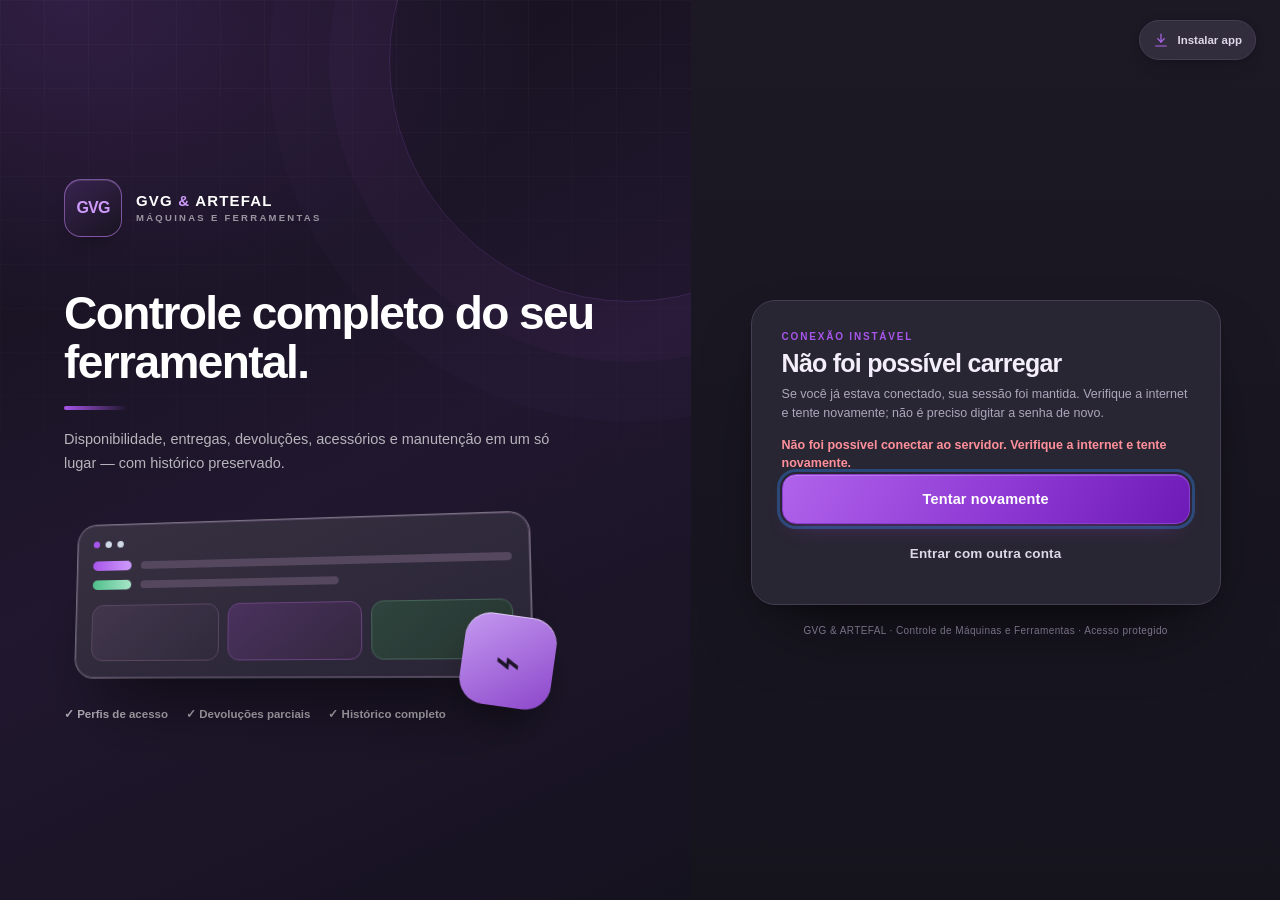
<file: index.html>
<!doctype html>
<html lang="pt-BR">
<head>
  <meta charset="utf-8">
  <meta name="viewport" content="width=device-width, initial-scale=1, viewport-fit=cover">
  <title>GVG &amp; ARTEFAL — Máquinas e Ferramentas</title>
  <meta name="description" content="Controle de máquinas, ferramentas, entregas, devoluções e manutenção da GVG &amp; ARTEFAL.">
  <meta name="theme-color" content="#0B1F3A">
  <meta name="color-scheme" content="light">
  <link rel="manifest" href="./manifest.webmanifest">
  <link rel="icon" href="./icons/favicon.svg" type="image/svg+xml">
  <link rel="icon" href="./icons/icone-32.png" sizes="32x32" type="image/png">
  <link rel="apple-touch-icon" sizes="180x180" href="./icons/icone-180.png">
  <meta name="apple-mobile-web-app-capable" content="yes">
  <meta name="apple-mobile-web-app-status-bar-style" content="default">
  <meta name="apple-mobile-web-app-title" content="GVG Máquinas">
  <meta name="mobile-web-app-capable" content="yes">
  <link rel="stylesheet" href="./styles.css">
  <style>
    .avatar:has(.profile-avatar-image) { overflow: hidden; background: #faf3e6; }
    .profile-avatar-image { display: block; width: 100%; height: 100%; object-fit: cover; border-radius: inherit; }
  </style>
</head>
<body>
  <div id="boot" class="boot-screen" role="status" aria-live="polite">
    <div class="boot-mark" aria-hidden="true">GVG</div>
    <div class="boot-title">Controle de Máquinas e Ferramentas</div>
    <div class="boot-spinner" aria-hidden="true"></div>
    <div class="boot-text">Carregando o painel…</div>
  </div>

  <section id="authView" class="auth hidden" aria-label="Acesso ao sistema">
    <div class="auth-brand">
      <div class="auth-brand-inner">
        <div class="brand-lockup">
          <div class="brand-mark brand-mark-lg" aria-hidden="true">GVG</div>
          <div>
            <div class="brand-name">GVG <span>&amp;</span> ARTEFAL</div>
            <div class="brand-sub">Máquinas e Ferramentas</div>
          </div>
        </div>
        <h1>Controle completo do seu ferramental.</h1>
        <p>Disponibilidade, entregas, devoluções, acessórios e manutenção em um só lugar — com histórico preservado.</p>
        <div class="auth-3d" aria-hidden="true">
          <div class="auth-3d-card">
            <div class="auth-3d-top"><span class="dot"></span><span class="dot"></span><span class="dot"></span></div>
            <div class="auth-3d-row"><span class="auth-3d-pill gold"></span><span class="auth-3d-line"></span></div>
            <div class="auth-3d-row"><span class="auth-3d-pill green"></span><span class="auth-3d-line short"></span></div>
            <div class="auth-3d-grid">
              <div class="auth-3d-box"></div><div class="auth-3d-box"></div><div class="auth-3d-box"></div>
            </div>
          </div>
          <div class="auth-3d-drill">⌁</div>
        </div>
        <div class="auth-points">
          <span>✓ Perfis de acesso</span>
          <span>✓ Devoluções parciais</span>
          <span>✓ Histórico completo</span>
        </div>
      </div>
    </div>

    <div class="auth-panel">
      <button type="button" class="auth-install" id="authInstallBtn" aria-label="Instalar aplicativo">
        <span data-icon="download"></span><span>Instalar app</span>
      </button>
      <div class="auth-card">
        <div id="loginBox">
          <div class="auth-card-head">
            <div class="auth-kicker">Acesso restrito</div>
            <h2>Entrar no painel</h2>
            <p>Entre com seu usuário e senha.</p>
          </div>
          <form id="loginForm" class="form-stack" autocomplete="on" novalidate>
            <label class="field">
              <span>Usuário ou e-mail</span>
              <input id="loginEmail" name="email" type="text" inputmode="text" autocomplete="username" placeholder="seu usuário ou e-mail" required>
            </label>
            <label class="field">
              <span>Senha</span>
              <div class="input-with-action">
                <input id="loginPassword" name="senha" type="password" autocomplete="current-password" placeholder="Sua senha" required>
                <button type="button" class="icon-btn input-action" data-toggle-password="loginPassword" aria-label="Mostrar senha">◉</button>
              </div>
            </label>
            <div id="loginMessage" class="form-message" role="status" aria-live="polite"></div>
            <button id="loginSubmit" class="btn btn-primary btn-lg btn-block" type="submit">Entrar</button>
          </form>
          <div class="auth-links">
            <button type="button" class="link-btn" id="showRecovery">Esqueci a senha do administrador</button>
          </div>
          <div class="auth-divider"><span>Primeiro acesso?</span></div>
          <div class="auth-signup">
            <div class="auth-signup-head">
              <strong>Cadastre-se</strong>
              <span>O acesso é liberado pelo administrador.</span>
            </div>
            <form id="signupForm" class="form-stack" novalidate>
              <label class="field">
                <span>Usuário</span>
                <input id="signupUser" name="usuario" type="text" autocomplete="username" placeholder="Escolha um usuário" required>
              </label>
              <label class="field">
                <span>Senha</span>
                <div class="input-with-action">
                  <input id="signupPassword" name="senha" type="password" autocomplete="new-password" placeholder="Mínimo 5 caracteres" required>
                  <button type="button" class="icon-btn input-action" data-toggle-password="signupPassword" aria-label="Mostrar senha">◉</button>
                </div>
              </label>
              <div id="signupMessage" class="form-message" role="status" aria-live="polite"></div>
              <button id="signupSubmit" class="btn btn-secondary btn-block" type="submit">Criar cadastro</button>
            </form>
            <div class="auth-note">A senha pode ser simples (inclusive 12345), mas o cadastro só entra no sistema após aprovação do administrador.</div>
          </div>
        </div>

        <div id="setupBox" class="hidden">
          <div class="auth-card-head">
            <div class="auth-kicker">Primeira configuração</div>
            <h2>Criar o administrador</h2>
            <p>Use o código de configuração inicial fornecido com o projeto. Esta tela desaparece após a criação.</p>
          </div>
          <form id="setupForm" class="form-stack" novalidate>
            <label class="field">
              <span>Código de configuração</span>
              <input id="setupCode" name="codigo" type="text" autocomplete="one-time-code" placeholder="CFG-XXXX-XXXX" required>
            </label>
            <label class="field">
              <span>Nome do administrador</span>
              <input id="setupName" name="nome" type="text" autocomplete="name" placeholder="Nome completo" required>
            </label>
            <label class="field">
              <span>E-mail de acesso</span>
              <input id="setupEmail" name="email" type="email" inputmode="email" autocomplete="email" placeholder="seuemail@exemplo.com" required>
            </label>
            <div class="form-row">
              <label class="field">
                <span>Senha</span>
                <input id="setupPassword" name="senha" type="password" autocomplete="new-password" placeholder="Mínimo 8 caracteres" required>
              </label>
              <label class="field">
                <span>Confirmar senha</span>
                <input id="setupPassword2" name="senha2" type="password" autocomplete="new-password" placeholder="Repita a senha" required>
              </label>
            </div>
            <div id="setupMessage" class="form-message" role="status" aria-live="polite"></div>
            <button id="setupSubmit" class="btn btn-primary btn-lg btn-block" type="submit">Criar administrador</button>
          </form>
          <div class="auth-note">A senha é gravada apenas como hash com sal. O código de configuração é invalidado após o uso.</div>
        </div>

        <div id="recoveryBox" class="hidden">
          <div class="auth-card-head">
            <div class="auth-kicker">Recuperação protegida</div>
            <h2>Redefinir senha do administrador</h2>
            <p>O código de recuperação é gerado no Apps Script pelo proprietário e vale por 30 minutos.</p>
          </div>
          <form id="recoveryForm" class="form-stack" novalidate>
            <label class="field">
              <span>Código de recuperação</span>
              <input id="recoveryCode" name="codigo" type="text" autocomplete="one-time-code" placeholder="REC-XXXX-XXXX" required>
            </label>
            <label class="field">
              <span>Usuário ou e-mail do administrador</span>
              <input id="recoveryEmail" name="email" type="text" inputmode="text" autocomplete="username" placeholder="usuário ou e-mail" required>
            </label>
            <div class="form-row">
              <label class="field">
                <span>Nova senha</span>
                <input id="recoveryPassword" name="senha" type="password" autocomplete="new-password" placeholder="Mínimo 8 caracteres" required>
              </label>
              <label class="field">
                <span>Confirmar senha</span>
                <input id="recoveryPassword2" name="senha2" type="password" autocomplete="new-password" placeholder="Repita a senha" required>
              </label>
            </div>
            <div id="recoveryMessage" class="form-message" role="status" aria-live="polite"></div>
            <button id="recoverySubmit" class="btn btn-primary btn-lg btn-block" type="submit">Redefinir senha</button>
            <button type="button" class="btn btn-ghost btn-block" id="backToLogin">Voltar para o login</button>
          </form>
        </div>

        <div id="setupPendingBox" class="hidden">
          <div class="auth-card-head">
            <div class="auth-kicker">Configuração pendente</div>
            <h2>Primeiro acesso ainda não habilitado</h2>
            <p>Não há administrador e o código de configuração inicial não está ativo. Solicite a geração de um novo código no Apps Script.</p>
          </div>
          <button type="button" class="btn btn-primary btn-block" id="retrySetupStatus">Verificar novamente</button>
        </div>

        <div id="connectionBox" class="hidden">
          <div class="auth-card-head">
            <div class="auth-kicker">Conexão instável</div>
            <h2>Não foi possível carregar</h2>
            <p>Se você já estava conectado, sua sessão foi mantida. Verifique a internet e tente novamente; não é preciso digitar a senha de novo.</p>
          </div>
          <div id="connectionMessage" class="form-message" role="status" aria-live="polite"></div>
          <button type="button" class="btn btn-primary btn-lg btn-block" id="retryConnection">Tentar novamente</button>
          <button type="button" class="btn btn-ghost btn-block" id="connectionLogout">Entrar com outra conta</button>
        </div>
      </div>
      <div class="auth-foot">GVG &amp; ARTEFAL · Controle de Máquinas e Ferramentas · Acesso protegido</div>
    </div>
  </section>

  <div id="appView" class="app hidden">
    <aside id="sidebar" class="sidebar" aria-label="Menu principal">
      <div class="sidebar-head">
        <div class="brand-lockup brand-lockup-sm">
          <div class="brand-mark" aria-hidden="true">GVG</div>
          <div>
            <div class="brand-name">GVG <span>&amp;</span> ARTEFAL</div>
            <div class="brand-sub">Máquinas e Ferramentas</div>
          </div>
        </div>
        <button type="button" class="icon-btn sidebar-close" id="sidebarClose" aria-label="Fechar menu">✕</button>
      </div>

      <nav class="nav" id="mainNav">
        <button type="button" class="nav-item" data-view="dashboard"><span class="nav-ico" data-icon="dashboard"></span><span>Visão geral</span></button>
        <button type="button" class="nav-item" data-view="equipamentos"><span class="nav-ico" data-icon="drill"></span><span>Equipamentos</span><span class="nav-badge" id="navEqBadge"></span></button>
        <button type="button" class="nav-item" data-view="movimentacoes"><span class="nav-ico" data-icon="swap"></span><span>Movimentações</span></button>
        <button type="button" class="nav-item" data-view="manutencoes"><span class="nav-ico" data-icon="wrench"></span><span>Manutenções</span><span class="nav-badge danger" id="navManBadge"></span></button>
        <button type="button" class="nav-item" data-view="colaboradores"><span class="nav-ico" data-icon="users"></span><span>Colaboradores</span></button>
        <button type="button" class="nav-item" data-view="categorias"><span class="nav-ico" data-icon="tag"></span><span>Categorias</span></button>
        <div class="nav-sep admin-only" id="adminNavSep"></div>
        <button type="button" class="nav-item admin-only" data-view="usuarios"><span class="nav-ico" data-icon="shield"></span><span>Usuários</span><span class="nav-badge gold" id="navUsersBadge"></span></button>
        <button type="button" class="nav-item admin-only" data-view="auditoria"><span class="nav-ico" data-icon="history"></span><span>Auditoria</span></button>
      </nav>

      <div class="sidebar-foot">
        <button type="button" class="sidebar-action" id="installAppBtn" hidden><span data-icon="download"></span> Instalar aplicativo</button>
        <button type="button" class="sidebar-action" id="helpBtn"><span data-icon="help"></span> Ajuda e instalação</button>
        <div class="sidebar-user">
          <div class="avatar" id="userAvatar">A</div>
          <div class="sidebar-user-info">
            <strong id="userName">—</strong>
            <span id="userRole">—</span>
          </div>
          <button type="button" class="icon-btn" id="userMenuBtn" aria-label="Menu da conta">⋯</button>
        </div>
        <div id="userMenu" class="user-menu hidden">
          <button type="button" id="changePasswordBtn">Alterar minha senha</button>
          <button type="button" id="logoutBtn" class="danger-text">Sair do sistema</button>
        </div>
      </div>
    </aside>
    <div id="sidebarBackdrop" class="sidebar-backdrop hidden"></div>

    <div class="app-main">
      <header class="topbar">
        <div class="topbar-left">
          <button type="button" class="icon-btn menu-btn" id="menuBtn" aria-label="Abrir menu">☰</button>
          <div>
            <h1 id="pageTitle">Visão geral</h1>
            <p id="pageSubtitle">Resumo do controle de máquinas e ferramentas</p>
          </div>
        </div>
        <div class="topbar-actions">
          <label class="global-search" for="globalSearch">
            <span data-icon="search"></span>
            <input id="globalSearch" type="search" placeholder="Buscar equipamento, código…" autocomplete="off" aria-label="Busca global">
            <kbd>/</kbd>
          </label>
          <button type="button" class="icon-btn" id="refreshBtn" title="Atualizar dados" aria-label="Atualizar dados"><span data-icon="refresh"></span></button>
          <button type="button" class="topbar-user" id="topbarUser" aria-label="Conta">
            <span class="avatar avatar-sm" id="topbarAvatar">A</span>
            <span class="topbar-user-name" id="topbarName">—</span>
          </button>
        </div>
      </header>
      <main id="main" class="main" tabindex="-1"></main>
    </div>
  </div>

  <div id="modalRoot"></div>
  <div id="toastRoot" class="toast-root" aria-live="polite" aria-atomic="false"></div>
  <div id="updateBanner" class="update-banner hidden" role="status">
    <span>Nova versão disponível.</span>
    <button type="button" class="btn btn-sm btn-primary" id="reloadAppBtn">Recarregar</button>
  </div>
  <div id="offlineBanner" class="offline-banner hidden" role="status">Sem conexão com a internet. Os dados serão atualizados quando a conexão voltar.</div>

  <template id="higorProfileAvatar"><img class="profile-avatar-image" src="[data-uri]" alt="Logo da raposa de Higor José" width="40" height="40"></template>
  <script src="./config.js"></script>
  <script src="./app.js" defer></script>
</body>
</html>
</file>
<file: styles.css>
/* =========================================================
   GVG & ARTEFAL — Controle de Máquinas e Ferramentas
   Identidade: azul-marinho, azul e dourado; superfícies claras.
   ========================================================= */

:root {
  --navy: #0b1f3a;
  --navy-2: #102a4c;
  --navy-3: #173a66;
  --blue: #1f5fa8;
  --blue-2: #2e7bd6;
  --blue-3: #e8f1fc;
  --gold: #c8a24a;
  --gold-2: #e4c87a;
  --gold-3: #fbf4e2;
  --bg: #f2f5fa;
  --bg-2: #e9eef7;
  --surface: #ffffff;
  --surface-2: #f8fafd;
  --text: #122033;
  --text-2: #344054;
  --muted: #667085;
  --muted-2: #98a2b3;
  --line: #e2e8f2;
  --line-2: #d3dce9;
  --green: #167a4b;
  --green-bg: #e7f6ee;
  --amber: #9a6700;
  --amber-bg: #fff4d6;
  --red: #b42318;
  --red-bg: #fdecea;
  --gray: #5f6b7a;
  --gray-bg: #eef1f6;
  --violet: #6941c6;
  --violet-bg: #f1ebff;
  --radius: 18px;
  --radius-sm: 12px;
  --shadow: 0 22px 50px -30px rgba(11, 31, 58, .38), 0 4px 14px -8px rgba(11, 31, 58, .12);
  --shadow-sm: 0 10px 24px -18px rgba(11, 31, 58, .32), 0 1px 3px rgba(11, 31, 58, .05);
  --shadow-lg: 0 35px 80px -35px rgba(11, 31, 58, .5), 0 8px 24px -12px rgba(11, 31, 58, .18);
  --font: "Inter", -apple-system, BlinkMacSystemFont, "Segoe UI", Roboto, "Helvetica Neue", Arial, sans-serif;
  --sidebar: 286px;
  --topbar: 76px;
}

* { box-sizing: border-box; }
html { scroll-behavior: smooth; }
body {
  margin: 0;
  min-height: 100vh;
  font-family: var(--font);
  color: var(--text);
  background:
    radial-gradient(1100px 500px at 82% -8%, rgba(46, 123, 214, .08), transparent 60%),
    radial-gradient(900px 420px at 5% 0%, rgba(200, 162, 74, .08), transparent 55%),
    var(--bg);
  -webkit-font-smoothing: antialiased;
  text-rendering: optimizeLegibility;
}
button, input, select, textarea { font: inherit; }
button { cursor: pointer; }
a { color: var(--blue); text-decoration: none; }
a:hover { text-decoration: underline; }
svg { display: block; width: 18px; height: 18px; flex-shrink: 0; }
[data-icon] > svg { width: 100%; height: 100%; }
.hidden { display: none !important; }
.sr-only {
  position: absolute; width: 1px; height: 1px; padding: 0; margin: -1px;
  overflow: hidden; clip: rect(0, 0, 0, 0); white-space: nowrap; border: 0;
}
::selection { background: rgba(200, 162, 74, .28); }

/* ---------- Scrollbar ---------- */
* { scrollbar-width: thin; scrollbar-color: #c5d0e0 transparent; }
*::-webkit-scrollbar { width: 10px; height: 10px; }
*::-webkit-scrollbar-thumb { background: #c5d0e0; border-radius: 20px; border: 2px solid transparent; background-clip: padding-box; }
*::-webkit-scrollbar-thumb:hover { background: #aebbd0; background-clip: padding-box; border: 2px solid transparent; }

/* ---------- Botões ---------- */
.btn {
  display: inline-flex; align-items: center; justify-content: center; gap: 9px;
  border: 1px solid transparent; border-radius: 12px;
  padding: 11px 16px; min-height: 42px;
  font-size: 13.5px; font-weight: 750; letter-spacing: .01em;
  color: var(--text-2); background: var(--surface);
  transition: transform .16s ease, box-shadow .16s ease, background .16s ease, border-color .16s ease, color .16s ease;
  white-space: nowrap; user-select: none;
}
.btn:hover { transform: translateY(-1px); }
.btn:active { transform: translateY(0); }
.btn:disabled { opacity: .55; cursor: not-allowed; transform: none; }
.spinning svg, .btn-spinner { animation: spin .8s linear infinite; }
.btn-spinner { display: inline-block; width: 14px; height: 14px; border: 2px solid rgba(255,255,255,.4); border-top-color: #fff; border-radius: 50%; }
.btn svg, .btn [data-icon] { width: 17px; height: 17px; }
.btn-primary {
  color: #fff; border-color: #174f8e;
  background: linear-gradient(180deg, #2e7bd6 0%, #1f5fa8 55%, #194f8f 100%);
  box-shadow: 0 12px 24px -14px rgba(31, 95, 168, .75), inset 0 1px 0 rgba(255,255,255,.22);
}
.btn-primary:hover { background: linear-gradient(180deg, #3988e3 0%, #2469b8 55%, #1b579d 100%); box-shadow: 0 16px 30px -16px rgba(31, 95, 168, .85), inset 0 1px 0 rgba(255,255,255,.25); }
.btn-gold {
  color: #2c2108; border-color: #b68f3a;
  background: linear-gradient(180deg, #eddaa2 0%, #d3ad5a 60%, #c09a43 100%);
  box-shadow: 0 12px 24px -14px rgba(200, 162, 74, .7), inset 0 1px 0 rgba(255,255,255,.4);
}
.btn-secondary { background: #fff; border-color: var(--line-2); color: var(--text-2); box-shadow: 0 2px 4px rgba(11,31,58,.03); }
.btn-secondary:hover { border-color: #b9c6d9; background: #fbfcfe; }
.btn-ghost { background: transparent; color: var(--text-2); border-color: transparent; }
.btn-ghost:hover { background: rgba(11,31,58,.05); }
.btn-danger { background: var(--red-bg); border-color: #f5c6c2; color: var(--red); }
.btn-danger:hover { background: #fbdcd8; }
.btn-danger-solid { background: linear-gradient(180deg, #d64545, #b42318); color: #fff; border-color: #9f1d14; box-shadow: 0 12px 24px -14px rgba(180,35,24,.65); }
.btn-sm { min-height: 34px; padding: 7px 11px; font-size: 12px; border-radius: 10px; }
.btn-lg { min-height: 50px; padding: 14px 20px; font-size: 14.5px; border-radius: 14px; }
.btn-block { width: 100%; }
.btn-icon { width: 40px; min-width: 40px; height: 40px; padding: 0; border-radius: 11px; }
.icon-btn {
  display: inline-flex; align-items: center; justify-content: center;
  width: 40px; height: 40px; border: 1px solid transparent; border-radius: 11px;
  background: transparent; color: var(--text-2); transition: background .15s, color .15s, transform .15s;
}
.icon-btn:hover { background: rgba(11,31,58,.06); color: var(--navy); }
.icon-btn:active { transform: scale(.97); }
.icon-btn svg, .icon-btn [data-icon] { width: 19px; height: 19px; }
.link-btn { border: 0; background: none; padding: 0; color: var(--blue); font-size: 12.5px; font-weight: 700; }
.link-btn:hover { text-decoration: underline; }

/* ---------- Formulários ---------- */
.form-stack { display: grid; gap: 14px; }
.form-row { display: grid; grid-template-columns: 1fr 1fr; gap: 12px; }
.field { display: grid; gap: 7px; font-size: 12px; font-weight: 700; color: var(--text-2); }
.field > span { display: flex; align-items: center; justify-content: space-between; gap: 8px; }
.field .hint { font-weight: 500; color: var(--muted); font-size: 11px; }
.input, .select, .textarea, .field input, .field select, .field textarea {
  width: 100%; min-height: 44px; padding: 11px 13px;
  border: 1px solid var(--line-2); border-radius: 11px;
  background: #fff; color: var(--text); font-size: 13.5px; font-weight: 500;
  outline: none; transition: border-color .15s, box-shadow .15s, background .15s;
}
.input:hover, .select:hover, .textarea:hover, .field input:hover, .field select:hover, .field textarea:hover { border-color: #b8c5d8; }
.input:focus, .select:focus, .textarea:focus, .field input:focus, .field select:focus, .field textarea:focus {
  border-color: var(--blue-2); box-shadow: 0 0 0 4px rgba(46, 123, 214, .12); background: #fff;
}
.textarea, .field textarea { min-height: 92px; resize: vertical; line-height: 1.5; }
.select, .field select {
  appearance: none; padding-right: 34px;
  background-image: url("data:image/svg+xml,%3Csvg xmlns='http://www.w3.org/2000/svg' width='12' height='8' viewBox='0 0 12 8'%3E%3Cpath d='M1 1.5 6 6.5l5-5' fill='none' stroke='%23667085' stroke-width='1.8' stroke-linecap='round' stroke-linejoin='round'/%3E%3C/svg%3E");
  background-repeat: no-repeat; background-position: right 13px center;
}
.input-with-action { position: relative; }
.input-with-action input { padding-right: 46px; }
.input-action { position: absolute; right: 3px; top: 50%; transform: translateY(-50%); width: 36px; height: 36px; }
.form-message { min-height: 18px; font-size: 12.5px; font-weight: 600; line-height: 1.4; }
.form-message.error { color: var(--red); }
.form-message.success { color: var(--green); }
.form-message.info { color: var(--blue); }
.form-section { display: grid; gap: 12px; padding: 16px; background: var(--surface-2); border: 1px solid var(--line); border-radius: 14px; }
.form-section-title { font-size: 12px; font-weight: 800; letter-spacing: .08em; text-transform: uppercase; color: var(--muted); display: flex; align-items: center; gap: 8px; }
.form-help { font-size: 11.5px; color: var(--muted); line-height: 1.45; }
.checkbox { display: flex; align-items: center; gap: 9px; font-size: 12.5px; font-weight: 600; color: var(--text-2); }
.checkbox input { width: 17px; height: 17px; accent-color: var(--blue); }
.required::after { content: " *"; color: var(--red); }

/* ---------- Boot ---------- */
.boot-screen {
  position: fixed; inset: 0; z-index: 100;
  display: flex; flex-direction: column; align-items: center; justify-content: center; gap: 10px;
  background:
    radial-gradient(700px 500px at 50% 0%, rgba(46,123,214,.14), transparent 60%),
    linear-gradient(160deg, #08182e, #0b1f3a 55%, #102a4c);
  color: #fff; text-align: center; padding: 24px;
}
.boot-mark {
  width: 84px; height: 84px; border-radius: 24px;
  display: grid; place-items: center;
  font-size: 24px; font-weight: 900; letter-spacing: -1.5px; color: var(--gold-2);
  border: 2px solid rgba(200,162,74,.7);
  background: linear-gradient(145deg, #173a66, #0b1f3a);
  box-shadow: 0 25px 60px -20px rgba(0,0,0,.6), inset 0 1px 0 rgba(255,255,255,.12);
}
.boot-title { font-size: 15px; font-weight: 750; letter-spacing: .02em; margin-top: 6px; }
.boot-spinner {
  width: 26px; height: 26px; border-radius: 50%;
  border: 3px solid rgba(255,255,255,.16); border-top-color: var(--gold-2);
  animation: spin .8s linear infinite; margin-top: 8px;
}
.boot-text { font-size: 12px; color: rgba(255,255,255,.62); }
@keyframes spin { to { transform: rotate(360deg); } }

/* ---------- Auth ---------- */
.auth { min-height: 100vh; display: grid; grid-template-columns: minmax(0, 1.08fr) minmax(420px, .92fr); }
.auth-brand {
  position: relative; overflow: hidden; color: #fff;
  background:
    radial-gradient(900px 520px at 15% 10%, rgba(46,123,214,.28), transparent 60%),
    radial-gradient(700px 480px at 90% 90%, rgba(200,162,74,.16), transparent 60%),
    linear-gradient(155deg, #08182e 0%, #0b1f3a 45%, #102a4c 100%);
  padding: 54px clamp(28px, 5vw, 76px);
  display: flex; align-items: center;
}
.auth-brand::before {
  content: ""; position: absolute; inset: 0;
  background-image:
    linear-gradient(rgba(255,255,255,.035) 1px, transparent 1px),
    linear-gradient(90deg, rgba(255,255,255,.035) 1px, transparent 1px);
  background-size: 44px 44px;
  mask-image: linear-gradient(180deg, rgba(0,0,0,.7), transparent 80%);
}
.auth-brand::after {
  content: ""; position: absolute; width: 480px; height: 480px; border-radius: 50%;
  right: -180px; top: -180px; border: 1px solid rgba(200,162,74,.18);
  box-shadow: 0 0 0 60px rgba(200,162,74,.03), 0 0 0 120px rgba(200,162,74,.02);
}
.auth-brand-inner { position: relative; z-index: 2; width: 100%; max-width: 620px; }
.brand-lockup { display: flex; align-items: center; gap: 14px; }
.brand-mark {
  width: 46px; height: 46px; border-radius: 13px; flex: 0 0 auto;
  display: grid; place-items: center;
  font-size: 13px; font-weight: 900; letter-spacing: -0.8px; color: var(--gold-2);
  border: 1.5px solid rgba(200,162,74,.6);
  background: linear-gradient(145deg, #183b68, #0a1b33);
  box-shadow: inset 0 1px 0 rgba(255,255,255,.12), 0 10px 20px -14px rgba(0,0,0,.7);
}
.brand-mark-lg { width: 58px; height: 58px; border-radius: 17px; font-size: 16px; }
.brand-name { font-size: 15px; font-weight: 850; letter-spacing: .08em; color: #fff; }
.brand-name span { color: var(--gold-2); }
.brand-sub { font-size: 9.5px; letter-spacing: .24em; text-transform: uppercase; color: rgba(255,255,255,.55); margin-top: 3px; font-weight: 700; }
.auth-brand h1 { font-size: clamp(30px, 3.6vw, 48px); line-height: 1.06; letter-spacing: -.035em; margin: 52px 0 18px; max-width: 560px; font-weight: 850; }
.auth-brand h1::after { content: ""; display: block; width: 64px; height: 4px; border-radius: 4px; background: linear-gradient(90deg, var(--gold), transparent); margin-top: 20px; }
.auth-brand p { font-size: 14.5px; line-height: 1.65; color: rgba(255,255,255,.68); max-width: 500px; margin: 0; }
.auth-3d { position: relative; margin: 42px 0 30px; width: 100%; max-width: 460px; perspective: 900px; }
.auth-3d-card {
  transform: rotateY(-10deg) rotateX(6deg) rotateZ(-1deg);
  background: linear-gradient(160deg, rgba(255,255,255,.97), rgba(235,242,252,.94));
  border-radius: 20px; padding: 16px; color: var(--navy);
  box-shadow: 0 45px 80px -30px rgba(0,0,0,.65), 0 0 0 1px rgba(255,255,255,.4);
  border: 1px solid rgba(255,255,255,.65);
  animation: float3d 7s ease-in-out infinite;
}
@keyframes float3d { 0%,100% { transform: rotateY(-10deg) rotateX(6deg) rotateZ(-1deg) translateY(0); } 50% { transform: rotateY(-7deg) rotateX(4deg) rotateZ(-.4deg) translateY(-8px); } }
.auth-3d-top { display: flex; gap: 6px; margin-bottom: 14px; }
.auth-3d-top .dot { width: 7px; height: 7px; border-radius: 50%; background: #cfd9e8; }
.auth-3d-top .dot:first-child { background: var(--gold); }
.auth-3d-row { display: flex; align-items: center; gap: 10px; margin: 10px 0; }
.auth-3d-pill { width: 42px; height: 10px; border-radius: 20px; background: #dbe5f3; }
.auth-3d-pill.gold { background: linear-gradient(90deg, var(--gold), var(--gold-2)); }
.auth-3d-pill.green { background: linear-gradient(90deg, #4fbf8b, #a8e6c9); }
.auth-3d-line { height: 8px; flex: 1; border-radius: 20px; background: #e3eaf5; }
.auth-3d-line.short { flex: .55; }
.auth-3d-grid { display: grid; grid-template-columns: repeat(3, 1fr); gap: 9px; margin-top: 16px; }
.auth-3d-box { height: 58px; border-radius: 12px; background: linear-gradient(145deg, #f4f8fd, #e6eef9); border: 1px solid #e0e8f3; box-shadow: inset 0 1px 0 #fff; }
.auth-3d-box:nth-child(2) { background: linear-gradient(145deg, #fff8e7, #f4e8c7); border-color: #ead9ac; }
.auth-3d-box:nth-child(3) { background: linear-gradient(145deg, #eefaf3, #dff3e8); border-color: #cde8d9; }
.auth-3d-drill {
  position: absolute; right: -30px; bottom: -30px; width: 92px; height: 92px; border-radius: 26px;
  display: grid; place-items: center; font-size: 44px; color: var(--navy);
  background: linear-gradient(145deg, #f3d98f, #c8a24a);
  box-shadow: 0 25px 45px -18px rgba(0,0,0,.65), inset 0 1px 0 rgba(255,255,255,.55);
  transform: rotate(8deg);
}
.auth-points { display: flex; flex-wrap: wrap; gap: 8px 18px; font-size: 11.5px; color: rgba(255,255,255,.65); font-weight: 650; }
.auth-points span { display: inline-flex; align-items: center; gap: 6px; }
.auth-panel { display: flex; flex-direction: column; align-items: center; justify-content: center; padding: 34px 24px; background: linear-gradient(180deg, #f7f9fd, #eef3fa); }
.auth-card {
  width: 100%; max-width: 470px; background: rgba(255,255,255,.92);
  border: 1px solid rgba(255,255,255,.8); border-radius: 24px;
  box-shadow: var(--shadow-lg); padding: 30px;
  backdrop-filter: blur(10px);
}
.auth-card-head { margin-bottom: 20px; }
.auth-kicker { font-size: 10px; letter-spacing: .18em; text-transform: uppercase; color: var(--gold); font-weight: 850; margin-bottom: 7px; }
.auth-card h2 { font-size: 25px; letter-spacing: -.03em; margin: 0 0 7px; color: var(--navy); }
.auth-card-head p { font-size: 12.5px; color: var(--muted); line-height: 1.55; margin: 0; }
.auth-links { display: flex; flex-wrap: wrap; justify-content: space-between; gap: 12px; margin-top: 18px; }
.auth-note { margin-top: 16px; padding: 12px; border-radius: 12px; background: var(--gold-3); border: 1px solid #f0e2bd; color: #6b551d; font-size: 11px; line-height: 1.5; }
.auth-foot { margin-top: 20px; font-size: 10px; color: var(--muted-2); letter-spacing: .04em; text-align: center; }
.auth-card .btn-lg { margin-top: 2px; }
.auth-card .form-stack { gap: 13px; }

/* ---------- App shell ---------- */
.app { min-height: 100vh; }
.sidebar {
  position: fixed; inset: 0 auto 0 0; width: var(--sidebar); z-index: 40;
  padding-bottom: calc(14px + env(safe-area-inset-bottom, 0px));
  display: flex; flex-direction: column;
  background:
    radial-gradient(600px 400px at 20% 0%, rgba(46,123,214,.16), transparent 60%),
    linear-gradient(180deg, #08182e 0%, #0b1f3a 55%, #0a1b33 100%);
  color: #fff; padding: 20px 16px 14px;
  border-right: 1px solid rgba(255,255,255,.05);
  box-shadow: 18px 0 50px -40px rgba(0,0,0,.7);
}
.sidebar-head { display: flex; align-items: center; justify-content: space-between; gap: 8px; padding: 4px 4px 22px; }
.brand-lockup-sm .brand-mark { width: 40px; height: 40px; border-radius: 11px; font-size: 11px; }
.brand-lockup-sm .brand-name { font-size: 12.5px; }
.brand-lockup-sm .brand-sub { font-size: 8px; letter-spacing: .19em; }
.sidebar-close { display: none; color: rgba(255,255,255,.7); }
.sidebar-close:hover { background: rgba(255,255,255,.08); color: #fff; }
.nav { display: flex; flex-direction: column; gap: 4px; flex: 1; overflow-y: auto; padding: 2px; }
.nav-item {
  display: flex; align-items: center; gap: 11px; width: 100%;
  border: 1px solid transparent; border-radius: 12px;
  padding: 11px 12px; background: transparent; color: rgba(255,255,255,.68);
  font-size: 13px; font-weight: 650; text-align: left;
  transition: background .15s, color .15s, transform .15s, border-color .15s;
}
.nav-item:hover { background: rgba(255,255,255,.065); color: #fff; }
.nav-item.active {
  color: #fff; border-color: rgba(200,162,74,.22);
  background: linear-gradient(90deg, rgba(46,123,214,.3), rgba(46,123,214,.12) 70%, rgba(200,162,74,.08));
  box-shadow: inset 3px 0 0 var(--gold), 0 10px 20px -18px rgba(0,0,0,.6);
}
.nav-ico { width: 20px; height: 20px; display: inline-flex; align-items: center; justify-content: center; color: rgba(255,255,255,.52); flex: 0 0 auto; }
.nav-ico svg { width: 19px; height: 19px; }
.nav-item.active .nav-ico, .nav-item:hover .nav-ico { color: var(--gold-2); }
.nav-badge { margin-left: auto; min-width: 21px; height: 21px; padding: 0 6px; border-radius: 20px; display: inline-grid; place-items: center; font-size: 10px; font-weight: 850; color: #dce9ff; background: rgba(46,123,214,.3); border: 1px solid rgba(129,183,255,.25); }
.nav-badge.danger { color: #ffd8d4; background: rgba(180,35,24,.3); border-color: rgba(255,140,130,.25); }
.nav-badge:empty { display: none; }
.nav-sep { height: 1px; background: rgba(255,255,255,.08); margin: 12px 8px; }
.sidebar-foot { padding-top: 12px; border-top: 1px solid rgba(255,255,255,.08); display: grid; gap: 6px; }
.sidebar-action { display: flex; align-items: center; gap: 9px; border: 0; background: transparent; color: rgba(255,255,255,.55); font-size: 11.5px; font-weight: 650; padding: 8px 9px; border-radius: 9px; text-align: left; }
.sidebar-action:hover { background: rgba(255,255,255,.06); color: #fff; }
.sidebar-action [data-icon] { width: 16px; height: 16px; color: var(--gold-2); }
.sidebar-user { display: flex; align-items: center; gap: 10px; margin-top: 8px; padding: 10px; border-radius: 13px; background: rgba(255,255,255,.055); border: 1px solid rgba(255,255,255,.07); position: relative; }
.avatar {
  width: 36px; height: 36px; border-radius: 11px; flex: 0 0 auto;
  display: grid; place-items: center; font-size: 13px; font-weight: 850; color: #2c2108;
  background: linear-gradient(145deg, var(--gold-2), var(--gold));
  box-shadow: inset 0 1px 0 rgba(255,255,255,.5);
}
.avatar-sm { width: 30px; height: 30px; border-radius: 9px; font-size: 11px; }
.sidebar-user-info { min-width: 0; flex: 1; }
.sidebar-user-info strong { display: block; font-size: 11.5px; color: #fff; white-space: nowrap; overflow: hidden; text-overflow: ellipsis; }
.sidebar-user-info span { display: block; font-size: 9.5px; color: rgba(255,255,255,.48); letter-spacing: .06em; text-transform: uppercase; margin-top: 2px; }
.sidebar-user .icon-btn { color: rgba(255,255,255,.55); width: 30px; height: 30px; }
.sidebar-user .icon-btn:hover { background: rgba(255,255,255,.1); color: #fff; }
.user-menu {
  position: absolute; bottom: 72px; right: 14px; left: 14px; z-index: 5;
  background: #fff; color: var(--text); border: 1px solid var(--line); border-radius: 13px;
  box-shadow: var(--shadow); padding: 6px; display: grid;
}
.user-menu button { border: 0; background: none; text-align: left; padding: 11px 12px; border-radius: 9px; font-size: 12.5px; font-weight: 650; color: var(--text-2); }
.user-menu button:hover { background: var(--surface-2); }
.user-menu .danger-text { color: var(--red); }
.sidebar-backdrop { position: fixed; inset: 0; z-index: 35; background: rgba(4,12,24,.55); backdrop-filter: blur(2px); }

.app-main { margin-left: var(--sidebar); min-height: 100vh; display: flex; flex-direction: column; }
.topbar {
  position: sticky; top: 0; z-index: 30;
  min-height: var(--topbar); padding: 12px clamp(16px, 2.4vw, 30px);
  display: flex; align-items: center; justify-content: space-between; gap: 18px;
  background: rgba(255,255,255,.82); border-bottom: 1px solid rgba(226,232,242,.9);
  backdrop-filter: blur(16px) saturate(1.2);
}
.topbar-left { display: flex; align-items: center; gap: 12px; min-width: 0; }
.topbar h1 { margin: 0; font-size: 20px; letter-spacing: -.025em; color: var(--navy); white-space: nowrap; overflow: hidden; text-overflow: ellipsis; }
.topbar p { display: none; }
.menu-btn { display: none; }
.topbar-actions { display: flex; align-items: center; gap: 8px; min-width: 0; }
.global-search {
  display: flex; align-items: center; gap: 8px; min-width: 300px; max-width: 420px;
  height: 42px; padding: 0 10px 0 13px; border-radius: 12px;
  border: 1px solid var(--line); background: #f6f8fc; color: var(--muted);
  transition: border-color .15s, background .15s, box-shadow .15s;
}
.global-search:focus-within { border-color: #b7c9e5; background: #fff; box-shadow: 0 0 0 4px rgba(46,123,214,.08); }
.global-search [data-icon] { width: 17px; height: 17px; color: var(--muted-2); }
.global-search input { border: 0; background: none; outline: none; min-width: 0; flex: 1; font-size: 12.5px; color: var(--text); }
.global-search kbd { font-family: var(--font); font-size: 10px; font-weight: 700; color: var(--muted-2); border: 1px solid var(--line); border-radius: 6px; padding: 2px 5px; background: #fff; }
.topbar-user { display: flex; align-items: center; gap: 8px; border: 1px solid transparent; background: transparent; border-radius: 12px; padding: 4px 6px; color: var(--text-2); }
.topbar-user:hover { background: rgba(11,31,58,.05); }
.topbar-user-name { font-size: 12px; font-weight: 700; max-width: 130px; white-space: nowrap; overflow: hidden; text-overflow: ellipsis; }
.main { flex: 1; width: 100%; max-width: 1560px; margin: 0 auto; padding: 26px clamp(16px, 2.4vw, 30px) calc(54px + env(safe-area-inset-bottom, 0px)); outline: none; }

/* ---------- Página / cabeçalho ---------- */
.page-head { display: flex; align-items: flex-start; justify-content: space-between; gap: 18px; margin-bottom: 20px; }
.page-head h2 { margin: 0; font-size: 24px; letter-spacing: -.03em; color: var(--navy); }
.page-head p { margin: 5px 0 0; font-size: 12.5px; color: var(--muted); line-height: 1.5; max-width: 760px; }
.page-actions { display: flex; align-items: center; gap: 8px; flex-wrap: wrap; justify-content: flex-end; }
.eyebrow { font-size: 10px; letter-spacing: .16em; text-transform: uppercase; color: var(--gold); font-weight: 850; margin-bottom: 6px; }
.section-gap { margin-top: 20px; }

/* ---------- Cards ---------- */
.card {
  background: var(--surface); border: 1px solid var(--line);
  border-radius: var(--radius); box-shadow: var(--shadow-sm);
  overflow: hidden;
}
.card-pad { padding: 20px; }
.card-head { display: flex; align-items: flex-start; justify-content: space-between; gap: 12px; padding: 18px 20px 0; }
.card-title { font-size: 14px; font-weight: 800; color: var(--navy); letter-spacing: -.01em; margin: 0; }
.card-sub { font-size: 11.5px; color: var(--muted); margin: 4px 0 0; line-height: 1.45; }
.card-body { padding: 16px 20px 20px; }
.card-tools { display: flex; align-items: center; gap: 6px; }
.grid-2 { display: grid; grid-template-columns: repeat(2, minmax(0, 1fr)); gap: 16px; }
.grid-3 { display: grid; grid-template-columns: repeat(3, minmax(0, 1fr)); gap: 16px; }
.grid-4 { display: grid; grid-template-columns: repeat(4, minmax(0, 1fr)); gap: 16px; }
.stack { display: grid; gap: 16px; }

/* ---------- Stat cards ---------- */
.stat-grid { display: grid; grid-template-columns: repeat(4, minmax(0, 1fr)); gap: 14px; }
.stat-card {
  position: relative; background: var(--surface); border: 1px solid var(--line);
  border-radius: 17px; padding: 16px 17px; box-shadow: var(--shadow-sm);
  overflow: hidden; transition: transform .18s ease, box-shadow .18s ease;
}
.stat-card:hover { transform: translateY(-2px); box-shadow: var(--shadow); }
.stat-card::after { content: ""; position: absolute; width: 110px; height: 110px; border-radius: 50%; right: -45px; top: -48px; background: radial-gradient(circle, rgba(46,123,214,.12), transparent 70%); }
.stat-card.gold::after { background: radial-gradient(circle, rgba(200,162,74,.18), transparent 70%); }
.stat-card.green::after { background: radial-gradient(circle, rgba(22,122,75,.14), transparent 70%); }
.stat-card.red::after { background: radial-gradient(circle, rgba(180,35,24,.13), transparent 70%); }
.stat-top { display: flex; align-items: center; justify-content: space-between; gap: 10px; }
.stat-icon {
  width: 38px; height: 38px; border-radius: 11px; display: grid; place-items: center;
  background: var(--blue-3); color: var(--blue); border: 1px solid #d6e6fa;
}
.stat-icon svg { width: 19px; height: 19px; }
.stat-icon.gold { background: var(--gold-3); color: #8a6a20; border-color: #f0e1b8; }
.stat-icon.green { background: var(--green-bg); color: var(--green); border-color: #cdebd9; }
.stat-icon.red { background: var(--red-bg); color: var(--red); border-color: #f6cdc9; }
.stat-label { font-size: 10px; font-weight: 800; letter-spacing: .11em; text-transform: uppercase; color: var(--muted); }
.stat-value { font-size: 32px; line-height: 1; font-weight: 850; letter-spacing: -.04em; color: var(--navy); margin: 12px 0 4px; }
.stat-meta { font-size: 10.5px; color: var(--muted); line-height: 1.4; }
.stat-meta strong { color: var(--text-2); font-weight: 750; }

/* ---------- Status / badges ---------- */
.status-pill, .pill, .badge {
  display: inline-flex; align-items: center; gap: 6px;
  min-height: 24px; padding: 4px 9px; border-radius: 20px;
  font-size: 10.5px; font-weight: 800; letter-spacing: .02em; white-space: nowrap;
  border: 1px solid transparent;
}
.status-pill::before { content: ""; width: 6px; height: 6px; border-radius: 50%; background: currentColor; opacity: .9; }
.status-disponivel { color: var(--green); background: var(--green-bg); border-color: #c9e9d8; }
.status-entregue { color: var(--amber); background: var(--amber-bg); border-color: #f0dfa8; }
.status-parcial { color: #8a5a00; background: #fff0c7; border-color: #eed48b; }
.status-manutencao { color: var(--red); background: var(--red-bg); border-color: #f4c8c3; }
.status-inativo { color: var(--gray); background: var(--gray-bg); border-color: #dfe4ec; }
.status-aberto, .status-aberta, .status-em_andamento { color: var(--amber); background: var(--amber-bg); border-color: #f0dfa8; }
.status-encerrado, .status-concluida { color: var(--green); background: var(--green-bg); border-color: #c9e9d8; }
.status-transferido { color: var(--violet); background: var(--violet-bg); border-color: #ddd0fb; }
.status-cancelada { color: var(--gray); background: var(--gray-bg); border-color: #dfe4ec; }
.badge { color: var(--blue); background: var(--blue-3); border-color: #d4e5fa; }
.badge.gold { color: #7a5a16; background: var(--gold-3); border-color: #efdfb6; }
.badge.red { color: var(--red); background: var(--red-bg); border-color: #f4c8c3; }
.badge.green { color: var(--green); background: var(--green-bg); border-color: #c9e9d8; }
.badge.gray { color: var(--gray); background: var(--gray-bg); border-color: #dfe4ec; }
.review-badge { color: #8a5a00; background: #fff3cc; border: 1px solid #eed48b; }
.type-chip { display: inline-flex; align-items: center; gap: 6px; font-size: 10.5px; font-weight: 800; color: var(--text-2); background: var(--surface-2); border: 1px solid var(--line); padding: 4px 8px; border-radius: 8px; }

/* ---------- Alertas ---------- */
.alert { display: flex; align-items: flex-start; gap: 10px; padding: 12px 14px; border-radius: 13px; font-size: 12px; line-height: 1.5; border: 1px solid; }
.alert > svg, .alert [data-icon] { flex: 0 0 auto; width: 20px; height: 20px; margin-top: 1px; }
.alert > svg { width: 20px; height: 20px; }
.alert-info { color: #174f8e; background: #edf5ff; border-color: #d2e5fb; }
.alert-warn { color: #6b551d; background: var(--gold-3); border-color: #efdfb6; }
.alert-danger { color: var(--red); background: var(--red-bg); border-color: #f4c8c3; }
.alert-success { color: var(--green); background: var(--green-bg); border-color: #c9e9d8; }
.alert strong { font-weight: 850; }
.alert-list { display: grid; gap: 8px; }
.alert-list .alert { align-items: flex-start; }

/* ---------- Filtros ---------- */
.filter-bar {
  display: flex; align-items: center; gap: 10px; flex-wrap: wrap;
  padding: 12px; margin-bottom: 16px;
  background: rgba(255,255,255,.72); border: 1px solid var(--line); border-radius: 15px;
  box-shadow: 0 4px 12px -10px rgba(11,31,58,.2);
}
.filter-search { position: relative; flex: 1 1 260px; min-width: 210px; }
.filter-search [data-icon] { position: absolute; left: 12px; top: 50%; transform: translateY(-50%); width: 16px; height: 16px; color: var(--muted-2); pointer-events: none; }
.filter-search input { width: 100%; height: 40px; padding: 0 12px 0 37px; border: 1px solid var(--line); border-radius: 10px; background: #fff; font-size: 12.5px; outline: none; }
.filter-search input:focus { border-color: var(--blue-2); box-shadow: 0 0 0 3px rgba(46,123,214,.1); }
.filter-bar .select, .filter-bar .input { height: 40px; min-height: 40px; width: auto; min-width: 135px; font-size: 12px; padding: 8px 30px 8px 11px; }
.filter-bar .checkbox { white-space: nowrap; font-size: 11.5px; }
.filter-clear { color: var(--muted); font-size: 11.5px; font-weight: 700; border: 0; background: none; padding: 6px 4px; }
.filter-clear:hover { color: var(--red); }
.result-count { font-size: 11.5px; color: var(--muted); margin-left: auto; white-space: nowrap; }
.result-count strong { color: var(--text-2); }

/* ---------- Tabelas ---------- */
.table-wrap { width: 100%; overflow-x: auto; border-radius: 14px; border: 1px solid var(--line); background: #fff; }
.data-table { width: 100%; border-collapse: separate; border-spacing: 0; font-size: 12px; min-width: 760px; }
.data-table thead th {
  position: sticky; top: 0; z-index: 1;
  background: #f7f9fd; color: var(--muted); text-align: left;
  font-size: 9.5px; letter-spacing: .1em; text-transform: uppercase; font-weight: 850;
  padding: 11px 13px; border-bottom: 1px solid var(--line); white-space: nowrap;
}
.data-table tbody td { padding: 11px 13px; border-bottom: 1px solid #eef2f8; color: var(--text-2); vertical-align: middle; }
.data-table tbody tr:last-child td { border-bottom: 0; }
.data-table tbody tr { transition: background .12s; }
.data-table tbody tr:hover { background: #fbfcff; }
.data-table tbody tr.clickable { cursor: pointer; }
.data-table .cell-main { font-weight: 750; color: var(--navy); }
.data-table .cell-sub { display: block; font-size: 10.5px; color: var(--muted); margin-top: 2px; font-weight: 500; }
.data-table .cell-code { font-weight: 850; color: var(--navy); letter-spacing: .02em; white-space: nowrap; }
.data-table .cell-actions { text-align: right; white-space: nowrap; }
.data-table .cell-qty { white-space: nowrap; font-variant-numeric: tabular-nums; }
.data-table .muted { color: var(--muted); }
.table-empty { padding: 48px 20px; text-align: center; color: var(--muted); font-size: 12.5px; }
.table-empty strong { display: block; color: var(--text-2); font-size: 14px; margin-bottom: 4px; }
.table-foot { display: flex; align-items: center; justify-content: space-between; gap: 12px; padding: 12px 4px 0; flex-wrap: wrap; }
.table-foot .muted { font-size: 11px; }
.pagination { display: flex; align-items: center; gap: 5px; }
.page-btn { min-width: 32px; height: 32px; padding: 0 9px; border: 1px solid var(--line); background: #fff; border-radius: 8px; font-size: 11.5px; font-weight: 700; color: var(--text-2); }
.page-btn:hover:not(:disabled) { border-color: #b9c6d9; background: var(--surface-2); }
.page-btn.active { background: var(--navy); border-color: var(--navy); color: #fff; }
.page-btn:disabled { opacity: .45; cursor: not-allowed; }

/* ---------- Equipment cards mobile ---------- */
.mobile-cards { display: none; gap: 10px; }
.eq-card {
  background: #fff; border: 1px solid var(--line); border-radius: 15px; padding: 14px;
  box-shadow: var(--shadow-sm);
}
.eq-card-head { display: flex; align-items: flex-start; justify-content: space-between; gap: 10px; }
.eq-card-code { font-size: 10px; font-weight: 850; letter-spacing: .08em; color: var(--blue); }
.eq-card-title { font-size: 14px; font-weight: 800; color: var(--navy); margin: 3px 0 0; line-height: 1.3; }
.eq-card-sub { font-size: 11px; color: var(--muted); margin-top: 3px; }
.eq-card-grid { display: grid; grid-template-columns: 1fr 1fr; gap: 8px 12px; margin-top: 12px; padding-top: 11px; border-top: 1px solid #eef2f8; }
.eq-card-grid dt { font-size: 9px; text-transform: uppercase; letter-spacing: .07em; color: var(--muted-2); font-weight: 800; }
.eq-card-grid dd { margin: 2px 0 0; font-size: 11.5px; color: var(--text-2); font-weight: 650; }
.eq-card-actions { display: flex; gap: 7px; margin-top: 12px; flex-wrap: wrap; }

/* ---------- Barras de categoria ---------- */
.category-list { display: grid; gap: 13px; }
.category-row { display: grid; grid-template-columns: minmax(170px, 1.35fr) minmax(110px, 1.8fr) auto; align-items: center; gap: 12px; }
.category-name { font-size: 11.5px; font-weight: 750; color: var(--text-2); white-space: normal; overflow: visible; line-height: 1.3; }
.category-name span { display: block; font-size: 10px; color: var(--muted); font-weight: 500; margin-top: 2px; }
.category-bar { height: 10px; border-radius: 20px; background: #eef2f8; overflow: hidden; display: flex; }
.category-bar span { height: 100%; min-width: 0; transition: width .4s ease; }
.category-bar .seg-disp { background: linear-gradient(90deg, #3fb27f, #74d2a4); }
.category-bar .seg-ent { background: linear-gradient(90deg, #d9a42a, #ecc25e); }
.category-bar .seg-man { background: linear-gradient(90deg, #d45a4e, #eb8b80); }
.category-bar .seg-inativo { background: #c7cfdb; }
.category-meta { font-size: 10.5px; color: var(--muted); white-space: nowrap; display: flex; gap: 10px; }
.category-meta strong { color: var(--text-2); }
.legend { display: flex; align-items: center; gap: 12px; flex-wrap: wrap; font-size: 10px; color: var(--muted); }
.legend span { display: inline-flex; align-items: center; gap: 5px; }
.legend i { width: 8px; height: 8px; border-radius: 3px; display: inline-block; }
.legend .l-disp { background: #4fbf8b; }
.legend .l-ent { background: #e0b03c; }
.legend .l-man { background: #d45a4e; }

/* ---------- Movimentos / timeline ---------- */
.movement-list { display: grid; gap: 2px; }
.movement-item { display: flex; gap: 12px; padding: 11px 0; border-bottom: 1px solid #eef2f8; }
.movement-item:last-child { border-bottom: 0; }
.movement-dot { width: 30px; height: 30px; border-radius: 9px; flex: 0 0 auto; display: grid; place-items: center; background: var(--blue-3); color: var(--blue); }
.movement-dot [data-icon] { width: 15px; height: 15px; }
.movement-dot.entrega { background: var(--amber-bg); color: var(--amber); }
.movement-dot.devolucao { background: var(--green-bg); color: var(--green); }
.movement-dot.transferencia { background: var(--violet-bg); color: var(--violet); }
.movement-dot.manutencao { background: var(--red-bg); color: var(--red); }
.movement-body { min-width: 0; flex: 1; }
.movement-title { font-size: 12px; font-weight: 750; color: var(--text-2); line-height: 1.35; }
.movement-title strong { color: var(--navy); }
.movement-sub { font-size: 10.5px; color: var(--muted); margin-top: 2px; line-height: 1.4; }
.movement-date { font-size: 10px; color: var(--muted-2); white-space: nowrap; font-variant-numeric: tabular-nums; }
.timeline { position: relative; display: grid; gap: 0; }
.timeline-item { position: relative; padding: 0 0 20px 28px; }
.timeline-item::before { content: ""; position: absolute; left: 8px; top: 18px; bottom: 0; width: 1px; background: var(--line); }
.timeline-item:last-child::before { display: none; }
.timeline-dot { position: absolute; left: 2px; top: 4px; width: 13px; height: 13px; border-radius: 50%; border: 3px solid #fff; background: var(--blue); box-shadow: 0 0 0 1px var(--line); }
.timeline-dot.entrega { background: var(--amber); }
.timeline-dot.devolucao { background: var(--green); }
.timeline-dot.transferencia { background: var(--violet); }
.timeline-dot.manutencao { background: var(--red); }
.timeline-head { display: flex; align-items: baseline; justify-content: space-between; gap: 12px; }
.timeline-title { font-size: 12px; font-weight: 800; color: var(--navy); }
.timeline-date { font-size: 10px; color: var(--muted); white-space: nowrap; }
.timeline-body { font-size: 11px; color: var(--muted); margin-top: 4px; line-height: 1.5; }
.timeline-tags { display: flex; gap: 5px; flex-wrap: wrap; margin-top: 6px; }

/* ---------- Pendências ---------- */
.pending-list { display: grid; gap: 8px; }
.pending-item { display: flex; align-items: center; gap: 11px; padding: 11px 12px; border: 1px solid var(--line); border-radius: 12px; background: var(--surface-2); min-width: 0; flex-wrap: wrap; }
.pending-icon { width: 34px; height: 34px; border-radius: 9px; display: grid; place-items: center; background: var(--gold-3); color: #8a6a20; flex: 0 0 auto; }
.pending-icon [data-icon] { width: 16px; height: 16px; }
.pending-body { flex: 1; min-width: 0; }
.pending-title { font-size: 11.5px; font-weight: 800; color: var(--text-2); white-space: normal; overflow-wrap: anywhere; line-height: 1.3; }
.pending-sub { font-size: 10px; color: var(--muted); margin-top: 2px; overflow-wrap: anywhere; line-height: 1.4; }
.pending-actions { display: flex; gap: 5px; flex-shrink: 0; flex-wrap: wrap; justify-content: flex-end; margin-left: auto; }

/* ---------- Empty state / skeleton ---------- */
.empty-state { display: flex; flex-direction: column; align-items: center; justify-content: center; text-align: center; padding: 46px 20px; color: var(--muted); }
.empty-ico { width: 58px; height: 58px; border-radius: 18px; display: grid; place-items: center; background: var(--surface-2); border: 1px solid var(--line); color: var(--muted-2); margin-bottom: 12px; }
.empty-ico svg { width: 26px; height: 26px; }
.empty-state strong { font-size: 14px; color: var(--text-2); margin-bottom: 5px; }
.empty-state p { font-size: 12px; line-height: 1.5; max-width: 420px; margin: 0; }
.skeleton { background: linear-gradient(90deg, #eef2f8 25%, #f7f9fc 37%, #eef2f8 63%); background-size: 400% 100%; animation: shimmer 1.4s ease infinite; border-radius: 8px; }
@keyframes shimmer { 0% { background-position: 100% 0; } 100% { background-position: -100% 0; } }
.skeleton-card { height: 96px; border-radius: 16px; }
.skeleton-row { height: 46px; margin-bottom: 8px; }

/* ---------- Modal ---------- */
.modal-backdrop { position: fixed; inset: 0; z-index: 80; background: rgba(5,15,30,.55); backdrop-filter: blur(3px); display: flex; align-items: center; justify-content: center; padding: 18px; animation: fadeIn .16s ease; }
@keyframes fadeIn { from { opacity: 0; } to { opacity: 1; } }
.modal-card {
  width: 100%; max-width: 740px; max-height: min(92vh, 900px);
  display: flex; flex-direction: column; background: #fff; border-radius: 22px;
  box-shadow: 0 45px 100px -30px rgba(0,0,0,.55); border: 1px solid rgba(255,255,255,.7);
  overflow: hidden; animation: modalIn .18s ease;
}
.modal-card.modal-sm { max-width: 480px; }
.modal-card.modal-lg { max-width: 920px; }
@keyframes modalIn { from { opacity: 0; transform: translateY(8px) scale(.99); } to { opacity: 1; transform: none; } }
.modal-head { display: flex; align-items: flex-start; justify-content: space-between; gap: 14px; padding: 20px 22px 16px; border-bottom: 1px solid var(--line); }
.modal-head h2 { margin: 0; font-size: 19px; letter-spacing: -.025em; color: var(--navy); }
.modal-head p { margin: 5px 0 0; font-size: 11.5px; color: var(--muted); line-height: 1.45; }
.modal-body { padding: 20px 22px; overflow-y: auto; }
.modal-foot { display: flex; align-items: center; justify-content: flex-end; gap: 9px; padding: 14px 22px; border-top: 1px solid var(--line); background: #fbfcfe; flex-wrap: wrap; }
.modal-foot .spacer { flex: 1; }
.modal-close { flex: 0 0 auto; }
.modal-error { margin: 0 22px 12px; }
.modal-error:empty { display: none; }

/* ---------- Drawer ---------- */
.drawer-backdrop { position: fixed; inset: 0; z-index: 70; background: rgba(5,15,30,.45); backdrop-filter: blur(2px); }
.drawer {
  position: fixed; top: 0; right: 0; bottom: 0; z-index: 71; width: min(560px, 100%);
  background: #fff; box-shadow: -30px 0 80px -30px rgba(0,0,0,.5);
  display: flex; flex-direction: column; animation: drawerIn .2s ease;
}
@keyframes drawerIn { from { transform: translateX(24px); opacity: .6; } to { transform: none; opacity: 1; } }
.drawer-head { padding: 20px 22px 16px; border-bottom: 1px solid var(--line); background: linear-gradient(180deg, #fbfcff, #fff); }
.drawer-head-top { display: flex; align-items: flex-start; justify-content: space-between; gap: 10px; }
.drawer-code { font-size: 10px; font-weight: 850; letter-spacing: .1em; color: var(--blue); }
.drawer-title { margin: 4px 0 0; font-size: 20px; letter-spacing: -.025em; color: var(--navy); line-height: 1.25; }
.drawer-sub { margin: 4px 0 0; font-size: 11.5px; color: var(--muted); }
.drawer-badges { display: flex; gap: 6px; flex-wrap: wrap; margin-top: 11px; }
.drawer-tabs { display: flex; gap: 2px; padding: 0 18px; border-bottom: 1px solid var(--line); background: #fff; overflow-x: auto; }
.drawer-tab { border: 0; background: none; padding: 13px 11px 11px; font-size: 11.5px; font-weight: 750; color: var(--muted); border-bottom: 2px solid transparent; white-space: nowrap; }
.drawer-tab.active { color: var(--blue); border-bottom-color: var(--blue); }
.drawer-body { padding: 18px 22px 28px; overflow-y: auto; flex: 1; }
.drawer-foot { padding: 12px 18px; border-top: 1px solid var(--line); background: #fbfcfe; display: flex; gap: 7px; flex-wrap: wrap; }
.detail-grid { display: grid; grid-template-columns: 1fr 1fr; gap: 12px 16px; }
.detail-item { min-width: 0; }
.detail-item dt { font-size: 9px; text-transform: uppercase; letter-spacing: .08em; color: var(--muted-2); font-weight: 850; }
.detail-item dd { margin: 3px 0 0; font-size: 12px; color: var(--text-2); font-weight: 650; line-height: 1.4; overflow-wrap: anywhere; }
.detail-item.full { grid-column: 1 / -1; }
.detail-section { margin-top: 20px; }
.detail-section h3 { font-size: 11px; letter-spacing: .1em; text-transform: uppercase; color: var(--muted); margin: 0 0 10px; }
.accessory-list { display: flex; gap: 7px; flex-wrap: wrap; }
.accessory-chip { display: inline-flex; align-items: center; gap: 6px; padding: 7px 10px; border-radius: 10px; border: 1px solid var(--line); background: var(--surface-2); font-size: 10.5px; color: var(--text-2); font-weight: 650; }
.accessory-chip b { color: var(--navy); }
.accessory-chip.pending { background: var(--amber-bg); border-color: #f0dfa8; color: #6b551d; }
.detail-note { font-size: 11.5px; color: var(--muted); line-height: 1.55; background: var(--surface-2); border: 1px solid var(--line); border-radius: 11px; padding: 11px 12px; white-space: pre-wrap; }
.detail-actions { display: flex; gap: 6px; flex-wrap: wrap; margin-top: 16px; }

/* ---------- Toast ---------- */
.toast-root { position: fixed; right: 22px; bottom: calc(92px + env(safe-area-inset-bottom, 0px)); z-index: 120; display: flex; flex-direction: column; align-items: flex-end; gap: 8px; pointer-events: none; }
.toast {
  display: flex; align-items: flex-start; gap: 10px; max-width: 380px;
  padding: 12px 14px; border-radius: 13px; background: #0f2746; color: #fff;
  box-shadow: 0 22px 50px -20px rgba(0,0,0,.6); font-size: 12px; line-height: 1.45;
  pointer-events: auto; animation: toastIn .2s ease; border: 1px solid rgba(255,255,255,.12);
}
.toast.success { background: linear-gradient(145deg, #12643f, #0f5536); }
.toast.error { background: linear-gradient(145deg, #8f241b, #721c14); }
.toast.info { background: linear-gradient(145deg, #174f8e, #123d6e); }
.toast [data-icon] { width: 17px; height: 17px; flex: 0 0 auto; margin-top: 1px; }
.toast-body { min-width: 0; }
.toast-close { border: 0; background: none; color: rgba(255,255,255,.7); font-size: 14px; padding: 0 0 0 6px; }
@keyframes toastIn { from { opacity: 0; transform: translateY(8px); } to { opacity: 1; transform: none; } }

/* ---------- Banners ---------- */
.update-banner, .offline-banner {
  position: fixed; z-index: 130; left: 50%; transform: translateX(-50%);
  display: flex; align-items: center; gap: 12px; padding: 10px 14px; border-radius: 13px;
  box-shadow: var(--shadow-lg); font-size: 12px; font-weight: 650;
}
.update-banner { bottom: 22px; background: var(--navy); color: #fff; border: 1px solid rgba(255,255,255,.14); }
.offline-banner { top: 14px; background: var(--amber-bg); color: #6b551d; border: 1px solid #eed48b; }

/* ---------- Categorias / colaboradores cards ---------- */
.entity-grid { display: grid; grid-template-columns: repeat(auto-fill, minmax(260px, 1fr)); gap: 13px; }
.entity-card { background: #fff; border: 1px solid var(--line); border-radius: 16px; padding: 16px; box-shadow: var(--shadow-sm); display: flex; flex-direction: column; gap: 10px; }
.entity-head { display: flex; align-items: flex-start; justify-content: space-between; gap: 10px; }
.entity-title { font-size: 14px; font-weight: 800; color: var(--navy); line-height: 1.3; }
.entity-sub { font-size: 10.5px; color: var(--muted); margin-top: 3px; }
.entity-metrics { display: flex; gap: 14px; flex-wrap: wrap; padding-top: 9px; border-top: 1px solid #eef2f8; }
.entity-metric { font-size: 10px; color: var(--muted); }
.entity-metric strong { display: block; font-size: 15px; color: var(--navy); font-weight: 850; letter-spacing: -.02em; }
.entity-actions { display: flex; gap: 6px; flex-wrap: wrap; margin-top: auto; }
.entity-note { font-size: 10.5px; color: #6b551d; background: var(--gold-3); border: 1px solid #efdfb6; border-radius: 9px; padding: 8px 9px; line-height: 1.45; }

/* ---------- Usuários ---------- */
.users-toolbar { display: flex; align-items: center; justify-content: space-between; gap: 12px; flex-wrap: wrap; margin-bottom: 12px; }
.user-list { display: grid; gap: 8px; }
.user-row { display: flex; align-items: center; gap: 12px; padding: 12px 14px; border: 1px solid var(--line); border-radius: 13px; background: #fff; }
.user-row .avatar { width: 40px; height: 40px; border-radius: 12px; }
.user-row-info { flex: 1; min-width: 0; }
.user-row-info strong { display: block; font-size: 12.5px; color: var(--text-2); }
.user-row-info span { display: block; font-size: 10.5px; color: var(--muted); margin-top: 2px; white-space: nowrap; overflow: hidden; text-overflow: ellipsis; }
.user-row-actions { display: flex; gap: 5px; flex-wrap: wrap; justify-content: flex-end; }
.users-collapsed .user-list { display: none; }
.users-collapsed .users-empty-hint { display: block; }
.users-empty-hint { display: none; padding: 12px 14px; border: 1px dashed var(--line-2); border-radius: 12px; color: var(--muted); font-size: 11.5px; }

/* ---------- Auditoria ---------- */
.audit-detail { font-size: 10.5px; color: var(--muted); max-width: 420px; word-break: break-word; line-height: 1.45; max-height: 62px; overflow: auto; }

/* ---------- Ajuda ---------- */
.help-list { display: grid; gap: 12px; }
.help-item { display: flex; gap: 11px; }
.help-num { width: 26px; height: 26px; border-radius: 8px; flex: 0 0 auto; display: grid; place-items: center; background: var(--blue-3); color: var(--blue); font-size: 11px; font-weight: 850; }
.help-item strong { display: block; font-size: 12px; color: var(--text-2); margin-bottom: 2px; }
.help-item p { margin: 0; font-size: 11.5px; color: var(--muted); line-height: 1.5; }

/* ---------- Utilitários ---------- */
.muted { color: var(--muted); }
.small { font-size: 10.5px; }
.nowrap { white-space: nowrap; }
.text-right { text-align: right; }
.flex { display: flex; align-items: center; gap: 8px; }
.flex-between { display: flex; align-items: center; justify-content: space-between; gap: 12px; }
.flex-wrap { flex-wrap: wrap; }
.mt-8 { margin-top: 8px; } .mt-12 { margin-top: 12px; } .mt-16 { margin-top: 16px; } .mt-20 { margin-top: 20px; }
.mb-0 { margin-bottom: 0; }
.divider { height: 1px; background: var(--line); margin: 16px 0; }
.truncate { white-space: nowrap; overflow: hidden; text-overflow: ellipsis; }
.desktop-only { display: block; }
.mobile-only { display: none; }
.text-green { color: var(--green); } .text-red { color: var(--red); } .text-amber { color: var(--amber); } .text-blue { color: var(--blue); }
.bg-soft { background: var(--surface-2); }

/* ---------- Focus / reduced motion ---------- */
:focus-visible { outline: 3px solid rgba(46,123,214,.42); outline-offset: 2px; }
@media (prefers-reduced-motion: reduce) {
  *, *::before, *::after { animation-duration: .01ms !important; animation-iteration-count: 1 !important; transition-duration: .01ms !important; scroll-behavior: auto !important; }
}

/* ---------- Responsivo ---------- */
@media (max-width: 1240px) {
  :root { --sidebar: 258px; }
  .stat-grid { grid-template-columns: repeat(2, minmax(0, 1fr)); }
  .auth { grid-template-columns: 1fr 1fr; }
  .auth-brand { padding: 40px 34px; }
}
@media (max-width: 1020px) {
  .sidebar { transform: translateX(-102%); transition: transform .22s ease; box-shadow: none; }
  .sidebar.open { transform: none; box-shadow: 30px 0 80px -30px rgba(0,0,0,.6); }
  .sidebar-backdrop:not(.hidden) { display: block; }
  .sidebar-close { display: inline-flex; }
  .app-main { margin-left: 0; }
  .menu-btn { display: inline-flex; }
  .main { padding-top: 20px; }
  .topbar-user-name { display: none; }
  .auth { grid-template-columns: 1fr; }
  .auth-brand { min-height: 340px; padding: 30px 24px; }
  .auth-brand h1 { font-size: 32px; margin-top: 30px; }
  .auth-3d { display: none; }
  .auth-panel { padding: 24px 16px 36px; }
}
@media (max-width: 820px) {
  .grid-2, .grid-3, .grid-4 { grid-template-columns: 1fr; }
  .stat-grid { gap: 10px; }
  .stat-value { font-size: 27px; }
  .page-head { flex-direction: column; align-items: stretch; }
  .page-actions { justify-content: flex-start; }
  .category-row { grid-template-columns: 1fr; gap: 6px; }
  .category-meta { justify-content: space-between; }
  .global-search { min-width: 0; width: 100%; max-width: none; }
  .topbar-actions { flex: 1; justify-content: flex-end; }
  .topbar-left { flex: 0 1 auto; }
  .topbar p { display: none; }
  .table-wrap.desktop-only { display: none; }
  .mobile-cards { display: grid; }
  .desktop-only { display: none; }
  .mobile-only { display: block; }
  .drawer { width: 100%; }
  .toast-root { right: 12px; left: 12px; bottom: calc(82px + env(safe-area-inset-bottom, 0px)); align-items: stretch; }
  .toast { max-width: none; }
  .modal-backdrop { padding: 0; align-items: flex-end; }
  .modal-card { max-height: 94vh; border-radius: 20px 20px 0 0; }
  .modal-card.modal-sm, .modal-card.modal-lg { max-width: none; }
  .form-row { grid-template-columns: 1fr; }
  .detail-grid { grid-template-columns: 1fr; }
  .topbar { min-height: 68px; padding: 10px 14px; }
  .main { padding: 16px 14px 40px; }
}
@media (max-width: 560px) {
  .category-list { max-height: 380px; overflow-y: auto; padding-right: 4px; }
  .date-filter { flex: 1 1 120px; }
  .date-filter .input { width: 100%; }
  .auth-brand { min-height: 260px; }
  .auth-brand h1 { font-size: 26px; }
  .auth-brand p { font-size: 12.5px; }
  .auth-points { display: none; }
  .auth-card { padding: 22px 18px; border-radius: 20px; }
  .auth-panel { padding: 18px 12px 28px; }
  .stat-grid { grid-template-columns: 1fr 1fr; }
  .stat-card { padding: 13px; }
  .stat-value { font-size: 24px; }
  .stat-icon { width: 33px; height: 33px; }
  .topbar h1 { font-size: 17px; }
  .global-search { display: none; }
  .topbar-actions { flex: 0 0 auto; }
  .page-head h2 { font-size: 21px; }
  .filter-bar { padding: 9px; gap: 7px; }
  .filter-bar .select, .filter-bar .input { flex: 1 1 120px; min-width: 0; }
  .filter-search { flex: 1 1 100%; }
  .result-count { margin-left: 0; width: 100%; }
  .modal-head, .modal-body, .modal-foot { padding-left: 16px; padding-right: 16px; }
  .drawer-head, .drawer-body, .drawer-foot { padding-left: 16px; padding-right: 16px; }
  .entity-grid { grid-template-columns: 1fr; }
  .user-row { flex-wrap: wrap; }
  .user-row-actions { width: 100%; justify-content: flex-start; }
  .toast-root { bottom: calc(76px + env(safe-area-inset-bottom, 0px)); }
  .update-banner { bottom: 10px; width: calc(100% - 24px); justify-content: center; }
}

/* Ícones em contextos específicos */
.movement-dot > svg, .movement-dot [data-icon] { width: 15px; height: 15px; }
.pending-icon > svg, .pending-icon [data-icon] { width: 16px; height: 16px; }
.type-chip > svg { width: 13px; height: 13px; }
.accessory-chip > svg { width: 14px; height: 14px; }
.page-btn > svg { width: 14px; height: 14px; }
.link-btn > svg { width: 14px; height: 14px; }
.small svg { width: 13px; height: 13px; display: inline-block; vertical-align: -2px; }
.entity-card .btn > svg { width: 15px; height: 15px; }
.drawer-tab svg { width: 14px; height: 14px; }

body.sidebar-open .toast-root { display: none; }

.date-filter { display: inline-flex; align-items: center; gap: 6px; font-size: 10px; font-weight: 800; color: var(--muted); text-transform: uppercase; letter-spacing: .06em; }
.date-filter .input { width: 138px; }

/* =========================================================
   Ajustes: instalação no login, cadastro e ações rápidas
   ========================================================= */
.auth-panel { position: relative; padding: 70px 24px 34px; }
.auth-install {
  position: absolute; top: 20px; right: 24px; z-index: 3;
  display: inline-flex; align-items: center; gap: 8px;
  min-height: 40px; padding: 0 13px; border-radius: 999px;
  border: 1px solid var(--line); background: rgba(255,255,255,.9);
  color: var(--text-2); font-size: 11.5px; font-weight: 800;
  box-shadow: var(--shadow-sm); backdrop-filter: blur(8px);
  transition: transform .15s, border-color .15s, background .15s;
}
.auth-install:hover { transform: translateY(-1px); border-color: #b9c6d9; background: #fff; }
.auth-install [data-icon] { width: 16px; height: 16px; color: var(--blue); }
.auth-links { justify-content: flex-end; margin-top: 12px; }
.auth-divider {
  display: flex; align-items: center; gap: 12px; margin: 20px 0 14px;
  color: var(--muted-2); font-size: 9px; letter-spacing: .14em;
  text-transform: uppercase; font-weight: 850;
}
.auth-divider::before, .auth-divider::after { content: ""; height: 1px; flex: 1; background: var(--line); }
.auth-signup {
  padding: 14px; border: 1px solid var(--line); border-radius: 15px;
  background: linear-gradient(180deg, #fbfcff, #f5f8fd);
}
.auth-signup-head { display: flex; align-items: baseline; justify-content: space-between; gap: 8px; margin-bottom: 12px; }
.auth-signup-head strong { font-size: 13px; color: var(--navy); }
.auth-signup-head span { font-size: 9.5px; color: var(--muted); text-align: right; line-height: 1.35; }
.auth-signup .form-stack { gap: 10px; }
.auth-signup .field { font-size: 11px; }
.auth-signup .field input { min-height: 40px; font-size: 12.5px; }
.auth-signup .btn { min-height: 42px; }
.auth-signup .auth-note { margin-top: 10px; padding: 9px 10px; font-size: 10px; }
.auth-signup .form-message:empty { display: none; }

.quick-actions { margin-bottom: 18px; }
.quick-actions-head { display: flex; align-items: flex-start; justify-content: space-between; gap: 12px; padding: 16px 18px 0; }
.quick-actions-head h3 { margin: 0; font-size: 14px; font-weight: 850; color: var(--navy); }
.quick-actions-head p { margin: 4px 0 0; font-size: 11px; color: var(--muted); }
.quick-actions-grid { display: grid; grid-template-columns: repeat(5, minmax(0, 1fr)); gap: 10px; padding: 14px 18px 18px; }
.quick-action {
  display: flex; align-items: center; gap: 10px; text-align: left;
  border: 1px solid var(--line); border-radius: 13px; padding: 11px 12px;
  background: linear-gradient(180deg, #fff, #fbfcff); min-height: 64px;
  box-shadow: 0 3px 8px -6px rgba(11,31,58,.22);
  transition: transform .15s, border-color .15s, box-shadow .15s;
}
.quick-action:hover { transform: translateY(-1px); border-color: #c9d6e8; box-shadow: var(--shadow-sm); }
.quick-action-icon { width: 36px; height: 36px; border-radius: 10px; display: grid; place-items: center; background: var(--blue-3); color: var(--blue); flex: 0 0 auto; }
.quick-action-icon svg { width: 18px; height: 18px; }
.quick-action-body { min-width: 0; }
.quick-action strong { display: block; font-size: 11.5px; font-weight: 800; color: var(--navy); white-space: normal; overflow: visible; line-height: 1.25; }
.quick-action small { display: block; font-size: 9.5px; color: var(--muted); margin-top: 2px; white-space: normal; overflow: visible; line-height: 1.3; }
.quick-action.primary { background: linear-gradient(180deg, #2e7bd6, #1f5fa8); border-color: #174f8e; }
.quick-action.primary .quick-action-icon { background: rgba(255,255,255,.15); color: #fff; }
.quick-action.primary strong { color: #fff; }
.quick-action.primary small { color: rgba(255,255,255,.68); }
.quick-sync { border: 0; background: transparent; color: var(--blue); font-size: 10.5px; font-weight: 800; padding: 5px 4px; white-space: nowrap; }
.quick-sync:hover { text-decoration: underline; }

.status-pendente, .badge.pending { color: var(--amber); background: var(--amber-bg); border-color: #f0dfa8; }
.users-pending { margin-bottom: 14px; }
.users-pending .btn { margin-left: auto; }

@media (max-width: 1240px) {
  .quick-actions-grid { grid-template-columns: repeat(3, minmax(0, 1fr)); }
}
@media (max-width: 1020px) {
  .auth-panel { padding-top: 64px; }
  .auth-install { top: 12px; right: 14px; }
}
@media (max-width: 820px) {
  .quick-actions-grid { grid-template-columns: repeat(2, minmax(0, 1fr)); }
  .quick-action small { display: none; }
  .quick-action { min-height: 58px; }
}
@media (max-width: 560px) {
  .auth-panel { padding: 64px 12px 28px; }
  .auth-signup-head { flex-direction: column; align-items: flex-start; gap: 3px; }
  .auth-signup-head span { text-align: left; }
  .quick-actions-head { padding: 14px 14px 0; }
  .quick-actions-grid { padding: 12px 14px 14px; gap: 8px; }
  .quick-action { padding: 9px 10px; min-height: 56px; gap: 8px; }
  .quick-action.primary { grid-column: span 2; }
  .quick-action-icon { width: 32px; height: 32px; }
  .quick-action strong { font-size: 10.5px; }
  .auth-install { padding: 0 11px; font-size: 10.5px; }
}

.nav-badge.gold { color: #2c2108; background: rgba(200,162,74,.28); border-color: rgba(228,200,122,.35); }


/* Sessão mantida em falhas temporárias de conexão */
#connectionBox .auth-card-head { margin-bottom: 14px; }
#connectionBox .btn + .btn { margin-top: 8px; }
#connectionBox .form-message:empty { display: none; }

/* === GVG Controle de Máquinas | Tema Ônix Violeta (somente cores) === */
/* Referência: grafite escuro, detalhes violeta e painéis de baixo ruído visual.
   Apenas CSS: navegação, textos, dados, permissões e funções permanecem intactos. */
:root {
  --navy: #F3EEFA;
  --navy-2: #292233;
  --navy-3: #49355D;
  --blue: #AE67ED;
  --blue-2: #C68EF6;
  --blue-3: #3B2C50;
  --gold: #A855EB;
  --gold-2: #CE9BFB;
  --gold-3: #3A294C;
  --bg: #15131C;
  --bg-2: #1E1B28;
  --surface: #292633;
  --surface-2: #342F42;
  --text: #F5F1FA;
  --text-2: #DDD7E8;
  --muted: #AEA6BC;
  --muted-2: #968CA6;
  --line: #453D52;
  --line-2: #5B506A;
  --green: #71E2A6;
  --green-bg: #20382F;
  --amber: #F4C866;
  --amber-bg: #413424;
  --red: #FF909B;
  --red-bg: #472C36;
  --gray: #B3ADBF;
  --gray-bg: #35313E;
  --violet: #CCA4FD;
  --violet-bg: #3A2B4E;
  --shadow: 0 22px 50px -30px rgba(0,0,0,.70), 0 5px 20px -8px rgba(0,0,0,.38);
  --shadow-sm: 0 10px 25px -18px rgba(0,0,0,.66), 0 2px 8px rgba(0,0,0,.22);
  --shadow-lg: 0 35px 80px -35px rgba(0,0,0,.80), 0 8px 24px -12px rgba(0,0,0,.43);
}
html { color-scheme: dark; }
body {
  background:
    radial-gradient(900px 460px at 80% -6%, rgba(124,61,173,.105), transparent 66%),
    radial-gradient(820px 500px at 0% 70%, rgba(90,49,127,.08), transparent 65%),
    var(--bg);
}
::selection { background: rgba(169,85,235,.35); }
* { scrollbar-color: #4B3A63 transparent; }
*::-webkit-scrollbar-thumb { background:#4B3A63; }
*::-webkit-scrollbar-thumb:hover { background:#654A83; }

.boot-screen, .auth-brand {
  background:
    radial-gradient(680px 450px at 10% 0%, rgba(169,85,235,.20), transparent 70%),
    linear-gradient(155deg, #121019, #21172F 52%, #15121F);
}
.boot-mark, .brand-mark {
  background: linear-gradient(145deg,#38234F,#191421);
  border-color: rgba(195,129,245,.55);
}
.auth-brand::after { border-color:rgba(173,94,230,.20); box-shadow:0 0 0 60px rgba(173,94,230,.035),0 0 0 120px rgba(173,94,230,.018); }
.auth-panel { background:linear-gradient(180deg,#1C1925,#15131C); }
.auth-card, .modal-card { background:var(--surface); border-color:var(--line); }
.auth-3d-card { background:linear-gradient(160deg,#373041,#292536); border-color:#5A4967; color:var(--text); }
.auth-3d-box { background:linear-gradient(140deg,#42364D,#302A3C);border-color:#594762;box-shadow:none; }
.auth-3d-box:nth-child(2) { background:linear-gradient(140deg,#4A325E,#34273F);border-color:#68427D; }
.auth-3d-box:nth-child(3) { background:linear-gradient(140deg,#2F443E,#263530);border-color:#466358; }
.auth-3d-line, .auth-3d-pill { background:#54475E; }
.auth-3d-drill { background:linear-gradient(145deg,#C49AF0,#8C46CA);color:#1E1429; }
.auth-note { color:#E7C5FF; border-color:#624A77; }
.auth-signup { background:linear-gradient(180deg,#332C41,#292432); }
.auth-install { background:#322D3D; }
.auth-install:hover { background:#3E354B;border-color:var(--blue); }

/* Barra lateral original, com a engrenagem SOMENTE decorativa no rodapé. */
.sidebar {
  overflow:hidden;
  background:
    radial-gradient(420px 280px at 0% 94%,rgba(105,47,164,.20),transparent 72%),
    linear-gradient(165deg,#1C1927 0%,#1A1724 52%,#20172B 100%);
  border-right-color:#40354E;
}
.sidebar::before {
  content:"";
  position:absolute;
  left:-64px;bottom:-70px;
  width:223px;height:223px;
  background:url("data:image/svg+xml,%3Csvg%20xmlns%3D%22http%3A%2F%2Fwww.w3.org%2F2000%2Fsvg%22%20viewBox%3D%220%200%20240%20240%22%3E%3Cdefs%3E%3ClinearGradient%20id%3D%22metal%22%20x1%3D%220%22%20x2%3D%221%22%20y1%3D%220%22%20y2%3D%221%22%3E%3Cstop%20stop-color%3D%22%238C4FC6%22%2F%3E%3Cstop%20offset%3D%22.48%22%20stop-color%3D%22%235C3386%22%2F%3E%3Cstop%20offset%3D%221%22%20stop-color%3D%22%232D1A45%22%2F%3E%3C%2FlinearGradient%3E%3C%2Fdefs%3E%3Cpath%20d%3D%22M%2097.74%2036.93%20L%20105.07%2035.31%20L%20101.30%2010.59%20L%20110.33%209.42%20L%20129.67%209.42%20L%20138.70%2010.59%20L%20134.93%2035.31%20L%20142.26%2036.93%20L%20142.26%2036.93%20L%20149.41%2039.19%20L%20158.51%2015.89%20L%20166.91%2019.40%20L%20183.67%2029.07%20L%20190.90%2034.60%20L%20175.28%2054.12%20L%20180.81%2059.19%20L%20180.81%2059.19%20L%20185.88%2064.72%20L%20205.40%2049.10%20L%20210.93%2056.33%20L%20220.60%2073.09%20L%20224.11%2081.49%20L%20200.81%2090.59%20L%20203.07%2097.74%20L%20203.07%2097.74%20L%20204.69%20105.07%20L%20229.41%20101.30%20L%20230.58%20110.33%20L%20230.58%20129.67%20L%20229.41%20138.70%20L%20204.69%20134.93%20L%20203.07%20142.26%20L%20203.07%20142.26%20L%20200.81%20149.41%20L%20224.11%20158.51%20L%20220.60%20166.91%20L%20210.93%20183.67%20L%20205.40%20190.90%20L%20185.88%20175.28%20L%20180.81%20180.81%20L%20180.81%20180.81%20L%20175.28%20185.88%20L%20190.90%20205.40%20L%20183.67%20210.93%20L%20166.91%20220.60%20L%20158.51%20224.11%20L%20149.41%20200.81%20L%20142.26%20203.07%20L%20142.26%20203.07%20L%20134.93%20204.69%20L%20138.70%20229.41%20L%20129.67%20230.58%20L%20110.33%20230.58%20L%20101.30%20229.41%20L%20105.07%20204.69%20L%2097.74%20203.07%20L%2097.74%20203.07%20L%2090.59%20200.81%20L%2081.49%20224.11%20L%2073.09%20220.60%20L%2056.33%20210.93%20L%2049.10%20205.40%20L%2064.72%20185.88%20L%2059.19%20180.81%20L%2059.19%20180.81%20L%2054.12%20175.28%20L%2034.60%20190.90%20L%2029.07%20183.67%20L%2019.40%20166.91%20L%2015.89%20158.51%20L%2039.19%20149.41%20L%2036.93%20142.26%20L%2036.93%20142.26%20L%2035.31%20134.93%20L%2010.59%20138.70%20L%209.42%20129.67%20L%209.42%20110.33%20L%2010.59%20101.30%20L%2035.31%20105.07%20L%2036.93%2097.74%20L%2036.93%2097.74%20L%2039.19%2090.59%20L%2015.89%2081.49%20L%2019.40%2073.09%20L%2029.07%2056.33%20L%2034.60%2049.10%20L%2054.12%2064.72%20L%2059.19%2059.19%20L%2059.19%2059.19%20L%2064.72%2054.12%20L%2049.10%2034.60%20L%2056.33%2029.07%20L%2073.09%2019.40%20L%2081.49%2015.89%20L%2090.59%2039.19%20L%2097.74%2036.93%20Z%20M%20120%20120%20m%20-46%200%20a%2046%2046%200%201%200%2092%200%20a%2046%2046%200%201%200%20-92%200%20Z%22%20fill%3D%22url(%23metal)%22%20fill-rule%3D%22evenodd%22%20stroke%3D%22%239659CC%22%20stroke-width%3D%221.1%22%2F%3E%3C%2Fsvg%3E") center / contain no-repeat;
  opacity:.70;
  pointer-events:none;
  z-index:0;
}
.sidebar > .sidebar-head, .sidebar > .nav, .sidebar > .sidebar-foot { position:relative;z-index:1; }
.nav-item { color:#BAB3C5; }
.nav-item:hover { background:rgba(176,108,236,.10); color:#FFFFFF; }
.nav-item.active {
  color:#FFFFFF;
  border-color:rgba(206,155,251,.20);
  background:linear-gradient(100deg,#AC60EB 0%,#7D2ACA 58%,#5913A4 100%);
  box-shadow:0 5px 20px rgba(105,36,168,.25),inset 0 1px rgba(255,255,255,.15);
}
.nav-item.active .nav-ico { color:#FFFFFF; }
.nav-item:hover .nav-ico { color:#D7AEFC; }
.nav-badge { color:#E6D3FA;background:#503465;border-color:#765292; }
.nav-badge.gold { color:#F5DAFF;background:#71439A;border-color:#9563C1; }
.sidebar-user { background:rgba(191,136,237,.06);border-color:rgba(200,165,230,.12); }
.sidebar-action [data-icon] { color:#C895F4; }
.avatar { color:#21152C;background:linear-gradient(145deg,#DBB0FF,#9F54D9); }
.user-menu { background:#2A2535; }

/* Superfícies do painel: mantém cartões, títulos, listas e menus originais. */
.topbar {
  background:rgba(29,26,38,.92);
  border-bottom-color:#453A50;
}
.global-search, .filter-bar, .global-search kbd {
  background:#2A2634;
  border-color:var(--line);
}
.global-search:focus-within { background:#342C40; border-color:var(--blue);box-shadow:0 0 0 3px rgba(173,95,234,.13); }
.global-search input { color:var(--text); }
.card, .stat-card, .eq-card, .entity-card, .user-row,
.table-wrap, .quick-action, .modal-card, .drawer { background:var(--surface);border-color:var(--line); }
.stat-card { background:linear-gradient(145deg,#302B3B,#262330); }
.stat-card::after { background:radial-gradient(circle,rgba(172,93,235,.15),transparent 70%); }
.stat-card.gold::after { background:radial-gradient(circle,rgba(172,93,235,.15),transparent 70%); }
.stat-icon { border-color:#5D4677; }
.stat-icon.gold { background:#422B54;color:#DDB5FF;border-color:#6A4784; }
.stat-card .stat-value { color:var(--text); }
.quick-action { background:linear-gradient(180deg,#332D40,#292532); }
.quick-action.primary, .btn-primary {
  color:#FFFFFF;
  border-color:#8A3DCE;
  background:linear-gradient(120deg,#B063EB,#8C36D2 58%,#6D1AB6);
  box-shadow:0 10px 24px -15px rgba(164,66,225,.65),inset 0 1px rgba(255,255,255,.21);
}
.btn-primary:hover { background:linear-gradient(120deg,#C07AF5,#9F4CE2 55%,#7725C3); }
.btn-gold { color:#fff;border-color:#8045B2;background:linear-gradient(120deg,#B275E9,#9050CE); }
.btn-secondary, .page-btn {
  color:var(--text-2);background:#302B3D;border-color:var(--line-2);box-shadow:none;
}
.btn-secondary:hover, .page-btn:hover:not(:disabled) { background:#40374F;border-color:#79618D; }
.btn-ghost:hover, .icon-btn:hover, .topbar-user:hover { background:rgba(180,116,230,.11); }
.page-btn.active { background:#7733B6;border-color:#A05EDE;color:#FFFFFF; }
.quick-action-icon, .movement-dot, .help-num { border-color:#5C4771; }
.quick-action.primary .quick-action-icon { background:rgba(255,255,255,.18);color:#fff; }
.input, .select, .textarea, .field input, .field select, .field textarea,
.filter-search input {
  background:#302B3B;
  border-color:var(--line-2);
  color:var(--text);
}
.input:hover, .select:hover, .textarea:hover, .field input:hover,
.field select:hover, .field textarea:hover { border-color:#77618B; }
.input:focus, .select:focus, .textarea:focus, .field input:focus,
.field select:focus, .field textarea:focus, .filter-search input:focus {
  background:#393246;border-color:var(--blue);
  box-shadow:0 0 0 3px rgba(174,103,237,.15);
}
input::placeholder, textarea::placeholder { color:#9990A6; }
.data-table thead th { background:#302B3D; }
.data-table tbody td { border-bottom-color:#453C50;color:var(--text-2); }
.data-table tbody tr:hover { background:#342C41; }
.eq-card-grid, .entity-metrics, .movement-item { border-color:var(--line); }
.category-bar { background:#40384B; }
.skeleton { background:linear-gradient(90deg,#312B3D 25%,#403648 37%,#312B3D 63%);background-size:400% 100%; }
.drawer { background:#272330; }
.drawer-head { background:linear-gradient(180deg,#352E40,#292430); }
.drawer-tabs, .drawer-foot, .modal-foot { background:#2A2635; }
.modal-backdrop, .drawer-backdrop { background:rgba(9,6,16,.70); }
.user-menu button:hover, .auth-install:hover { background:#44354F; }
.auth-signup, .filter-bar, .auth-install { border-color:var(--line); }
.quick-action:hover { border-color:#785890; }

/* Indicadores continuam distinguindo disponível, entregue e manutenção. */
.status-disponivel, .badge.green, .status-encerrado, .status-concluida { border-color:#3B775B; }
.status-entregue, .status-aberto, .status-aberta, .status-em_andamento,
.status-parcial, .status-pendente, .badge.pending { color:#F4C866;background:#413424;border-color:#725C36; }
.status-manutencao, .badge.red { border-color:#80525C; }
.status-transferido { border-color:#6D538D; }
.badge { border-color:#674B80; }
.badge.gold { color:#D8AEFC;border-color:#6F4B8B; }
.alert-info { color:#CFADFC;background:#302640;border-color:#624A7B; }
.alert-warn, .review-badge, .accessory-chip.pending { color:#F4C866;background:#413424;border-color:#725C36; }
.alert-danger { border-color:#80525C; }
.alert-success { border-color:#3B775B; }
.entity-note { background:#392C43;border-color:#655078;color:#E2C8F7; }
.toast, .toast.info { background:linear-gradient(145deg,#453159,#30233E); }
.update-banner { background:#38284D;color:#FFFFFF;border-color:#755793; }
.offline-banner { color:#F4C866;border-color:#725C36; }
</file>
